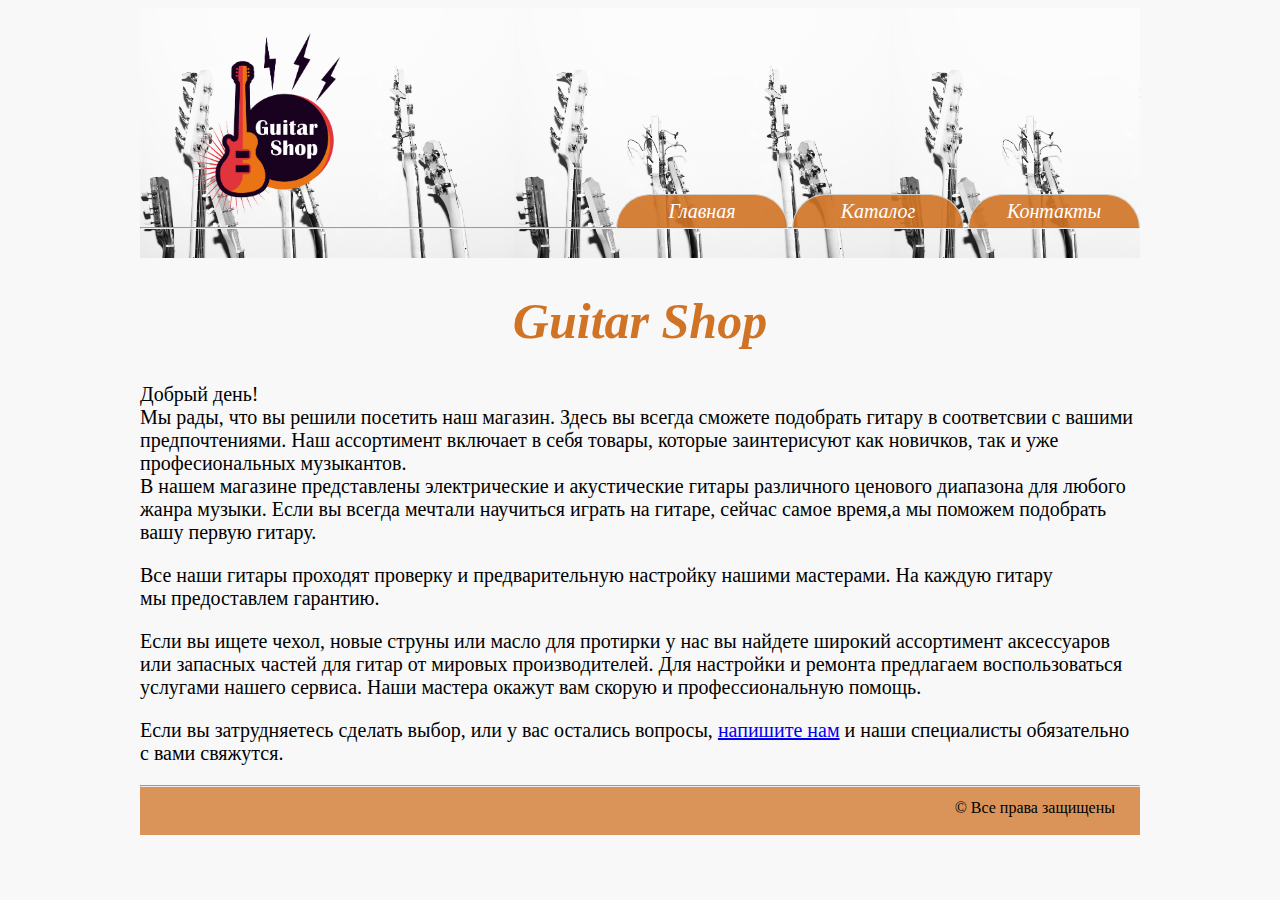
<file: index.html>
<!DOCTYPE html>
<html>
	<head>
		<meta charset="utf-8">
		<title>Главная</title>
		<link rel="stylesheet" type="text/css" href="style.css">
	</head>
	<body>
		<div class="container">
			<div class="header">
				<a href="index.html" class="logo"><img src="logo.png"></a>
				<ul class="menu">
					<li><a href="#">Главная</a></li>
					<li><a href="catalog.html">Каталог</a></li>
					<li><a href="contacts.html">Контакты</a></li>
				</ul>
				<hr>
			</div>
			<div class="content main">
				<h1 id="Naming">Guitar Shop</h1>
				<p>
					Добрый день!<br>
					Мы&nbsp;рады, что вы&nbsp;решили посетить наш магазин. Здесь вы&nbsp;всегда сможете подобрать гитару в&nbsp;соответсвии с&nbsp;вашими предпочтениями. Наш ассортимент включает в&nbsp;себя товары, которые заинтерисуют как новичков, так и&nbsp;уже професиональных музыкантов. <br>
					В&nbsp;нашем магазине представлены электрические и&nbsp;акустические гитары
					различного ценового диапазона для любого жанра музыки. Если вы всегда мечтали научиться играть на&nbsp;гитаре, сейчас самое время,а&nbsp;мы&nbsp;поможем подобрать вашу первую гитару.
				</p>
				<p>
					Все наши гитары проходят проверку и&nbsp;предварительную настройку
					нашими мастерами. На&nbsp;каждую гитару мы&nbsp;предоставлем гарантию.
				</p>
				<p>
					Если вы&nbsp;ищете чехол, новые струны или масло для протирки у&nbsp;нас вы найдете широкий ассортимент аксессуаров или запасных частей для гитар
					от&nbsp;мировых производителей. Для настройки и&nbsp;ремонта предлагаем
					воспользоваться услугами нашего сервиса. Наши мастера окажут
					вам скорую и&nbsp;профессиональную помощь.
				</p>
				<p>
					Если вы&nbsp;затрудняетесь сделать выбор, или у&nbsp;вас остались вопросы, <a href="contacts.html">напишите нам</a> и&nbsp;наши специалисты обязательно с&nbsp;вами свяжутся.
				</p>
			</div>
			<div class="footer">
				<hr>
				<p>&copy;&nbsp;Все права защищены</p>
			</div>
		</div>
	</body>
</html>
</file>
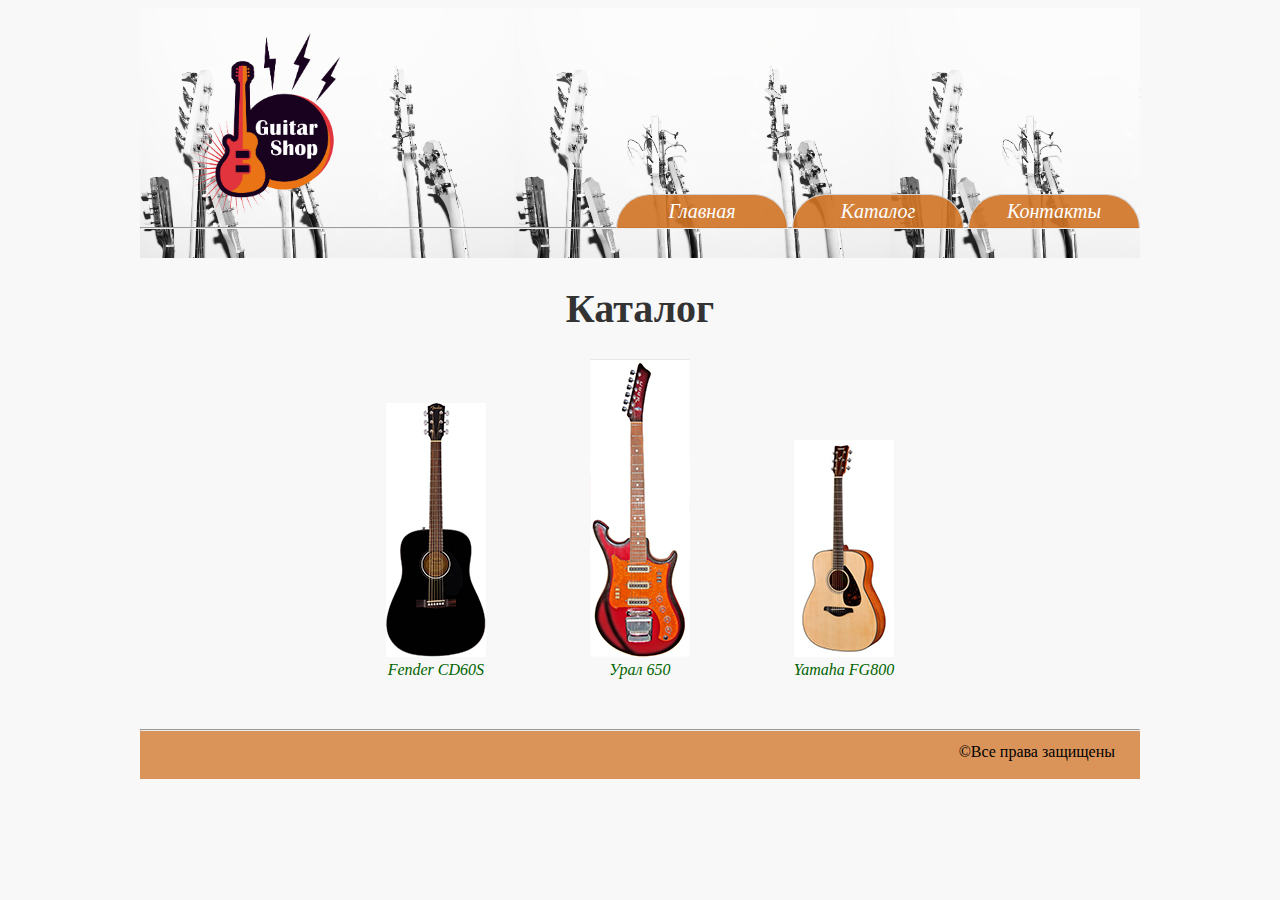
<file: catalog.html>
<!DOCTYPE html>
<html>
	<head>
		<meta charset="utf-8">
		<title>Каталог</title>
		<link rel="stylesheet" type="text/css" href="style.css">
	</head>
	<body>
		<div class="container">
			<div class="header">
				<a href="index.html" class="logo"><img src="logo.png"></a>
				<ul class="menu">
					<li><a href="index.html">Главная</a></li>
					<li><a href="#">Каталог</a></li>
					<li><a href="contacts.html">Контакты</a></li>
				</ul>
				<hr>
			</div>
			<div class="content catalog">
				<h1>Каталог</h1>
				<div class="calog_items">
					<div class="item">
						<a href="catalog/fender_cd60.html">
							<img src="image/fender_cd60s_prev.jpg" width="100"><br>
							Fender CD60S
						</a>
					</div>
					<div class="item">
						<a href="catalog/ural650.html">
							<img src="image/Ural650_prev.jpg"><br>
							Урал 650
						</a>
					</div>
					<div class="item">
						<a href="catalog/yamaha.html">
							<img src="image/yamaha_fg800_prev.jpg" width="100"><br>
							Yamaha FG800
						</a>
					</div>
				</div>
			</div>
			<div class="footer">
				<hr>
				<p>&copy;Все права защищены</p>
			</div>
		</div>
	</body>
</html>
</file>
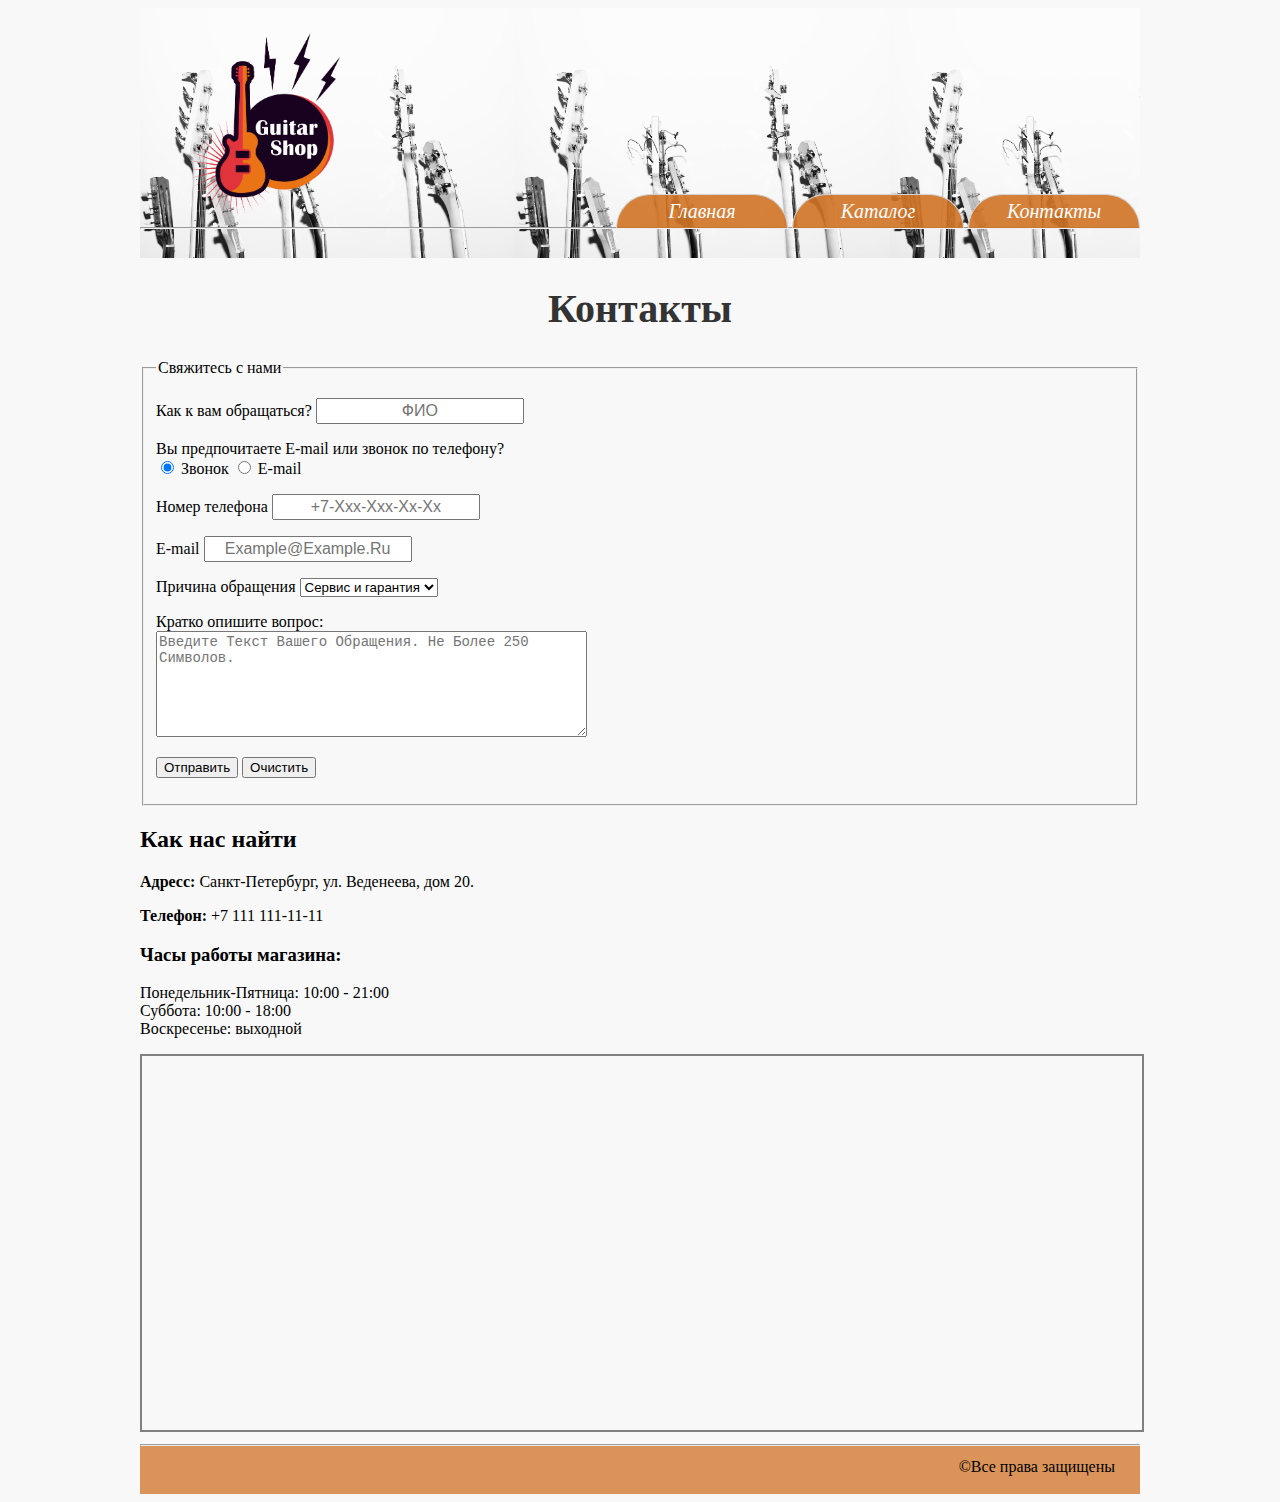
<file: contacts.html>
<!DOCTYPE html>
<html>
	<head>
		<meta charset="utf-8">
		<title>Контакты</title>
		<link rel="stylesheet" type="text/css" href="style.css">
	</head>
	<body>
		<div class="container">
			<div class="header">
				<a href="index.html" class="logo"><img src="logo.png"></a>
				<ul class="menu">
					<li><a href="index.html">Главная</a></li>
					<li><a href="catalog.html">Каталог</a></li>
					<li><a href="#">Контакты</a></li>
				</ul>
				<hr>
			</div>
			<div class="content contacts">
				<h1>Контакты</h1>
				<form action="" name="contact" class="feedback">
					<fieldset>
						<legend>Свяжитесь с нами</legend>
						<p>
							<label for="name">Как к вам обращаться?</label>
							<input type="text" name="name" placeholder="ФИО" id="name" required>
						</p>
						<p>
							Вы предпочитаете E-mail или звонок по телефону?<br>
							
							<input type="radio" name="contactMethod" value="phone" checked id="phone">
							<label for="phone">Звонок</label>
							
							<input type="radio" name="contactMethod" value="email" id="e-mail">
							<label for="e-mail">E-mail</label>
						</p>
						<p>
							<label for="phonenumber">Номер телефона</label>
							<input type="text" name="number" placeholder="+7-xxx-xxx-xx-xx" id="phonenumber">
						</p>
						<p>
							<label for="mail">E-mail</label>
							<input type="text" name="mail" placeholder="example@example.ru" id="mail" required>
						</p>
						<p>Причина обращения
							<select required name="reason">
								<option disabled>Выберете вариант</option>
								<option  value="service">Сервис и гарантия</option>
								<option value="order">Хочу заказать</option>
								<option value="help">Помощь в выборе</option>
								<option value="other">Другое</option>
							</select>
						</p>
						<p>
							<label for="text">Кратко опишите вопрос:</label><br>
							<textarea name="task" required placeholder="Введите текст вашего обращения. не более 250 символов." maxlength="250" cols="60" id="text"></textarea>
						</p>
						<p>
							<input type="submit" value="Отправить">
							<input type="reset" value="Очистить">
						</p>
					</fieldset>
				</form>
				<h2>Как нас найти</h2>
				<p>
					<b>Адресс:</b> Санкт-Петербург, ул. Веденеева, дом 20.
				</p>
				<p><b>Телефон:</b> +7 111 111-11-11</p>
				<h3>Часы работы магазина:</h3>
				<p>
					Понедельник-Пятница: 10:00 - 21:00<br>
					Суббота: 10:00 - 18:00<br>
					Воскресенье: выходной
				</p>
				<iframe src="https://yandex.ru/map-widget/v1/?um=constructor%3Ab3d997a210fdf1c8eb8b4f69b629eb6ff6fc53f8fff577e2580b3a6141c0e92f&amp;source=constructor" width="700" height="400" frameborder="0"></iframe>
			</div>
			<div class="footer">
				<hr>
				<p>&copy;Все права защищены</p>
			</div>
		</div>
	</body>
</html>
</file>
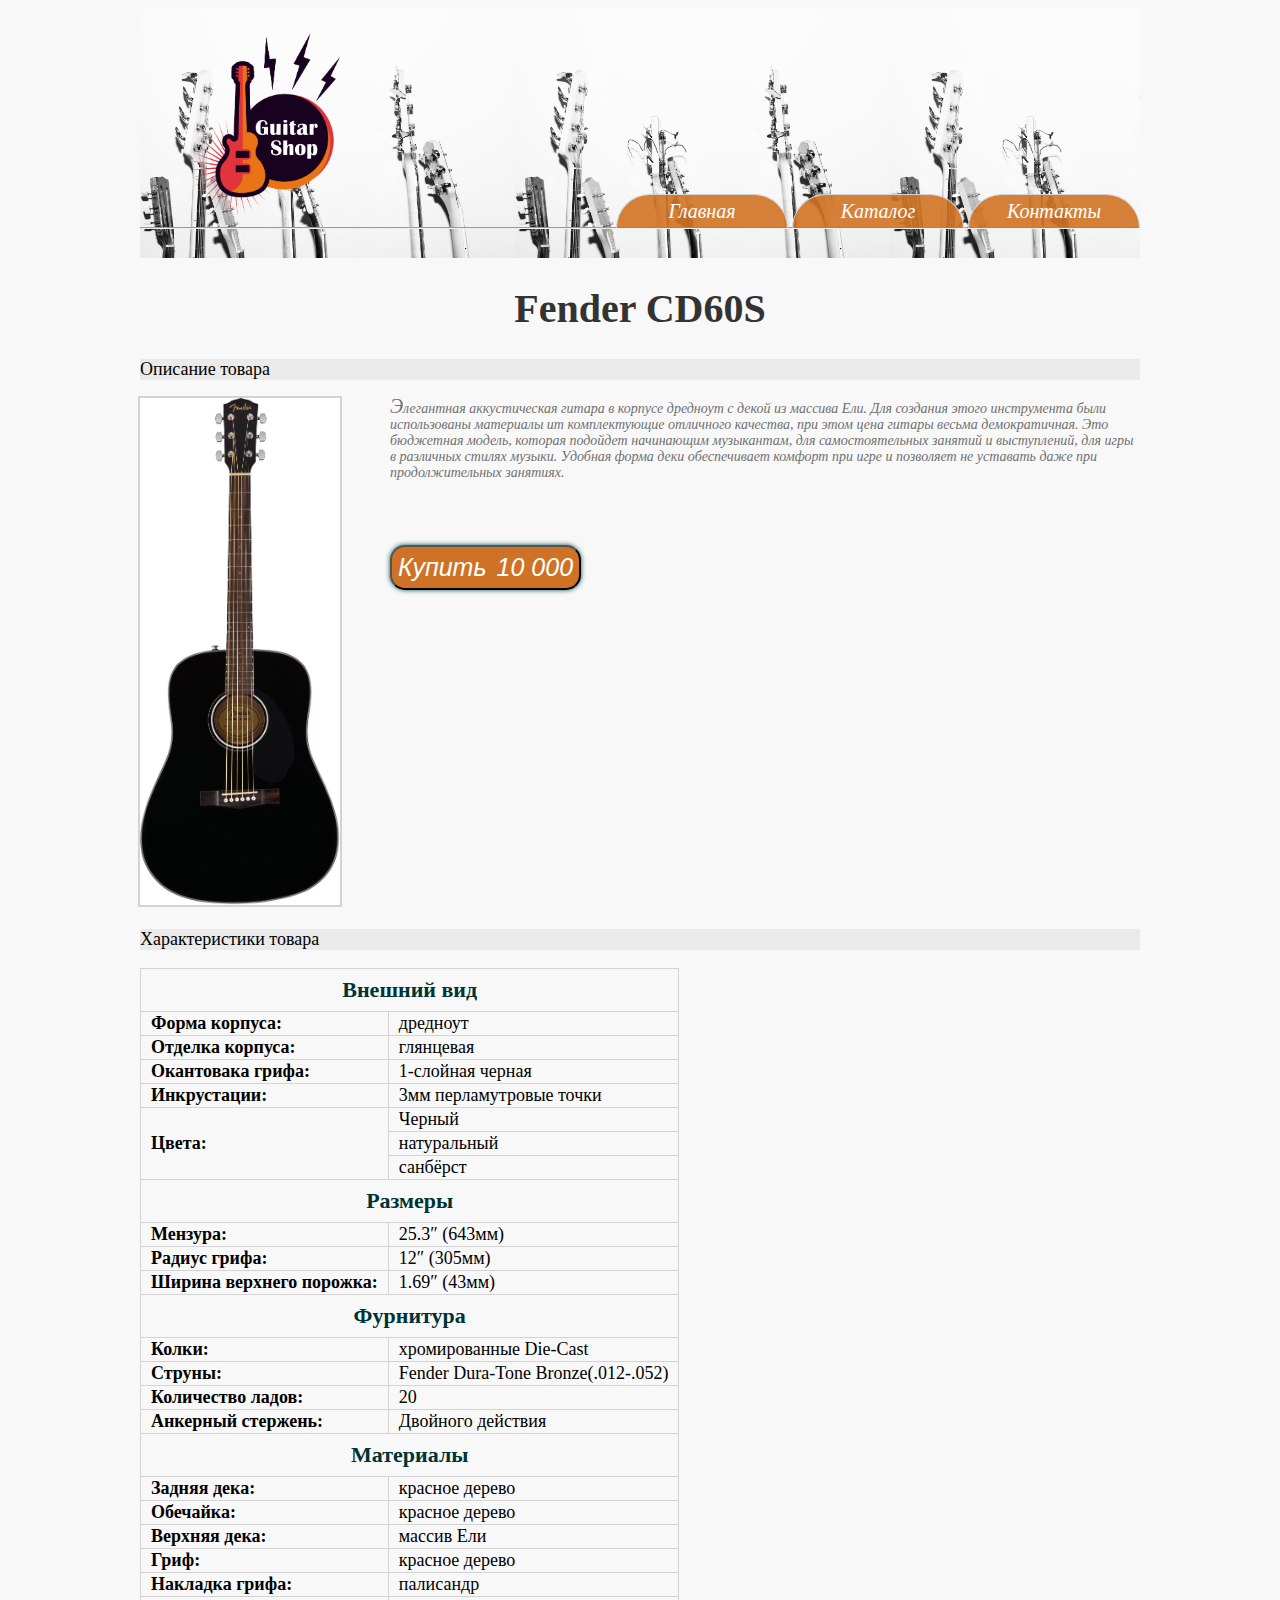
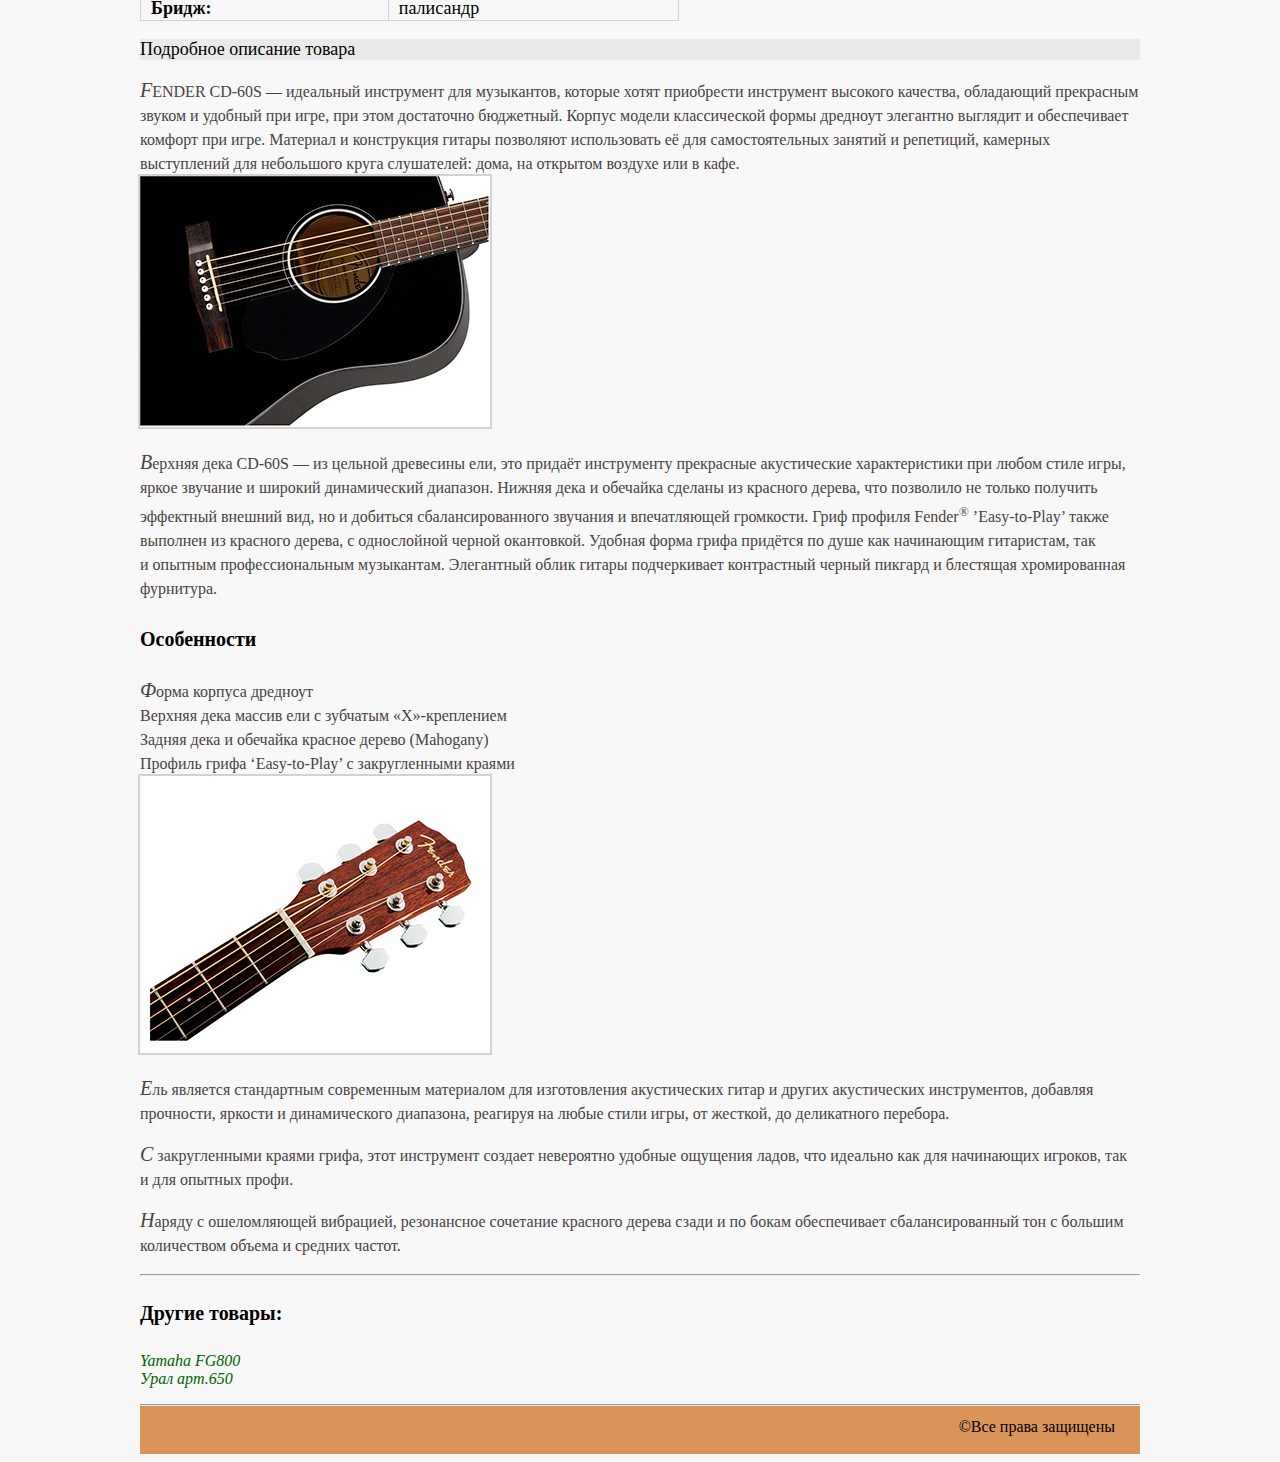
<file: catalog/fender_cd60.html>
<!DOCTYPE html>
<html>
	<head>
		<meta charset="utf-8">
		<title>Fender CD60S</title>
		<link rel="stylesheet" type="text/css" href="../style.css">
	</head>
	<body>
		<div class="container">
			<div class="header">
				<a href="../index.html" class="logo"><img src="../logo.png"></a>
				<ul class="menu">
					<li><a href="../index.html">Главная</a></li>
					<li><a href="../catalog.html">Каталог</a></li>
					<li><a href="../contacts.html">Контакты</a></li>
				</ul>
				<hr>
			</div>
			<div class="content items">
				<h1>Fender CD60S</h1>
				<h3>Описание товара</h3>
				<div class="main_part">
					<a href="../image/fender_cd60s.jpg" target="_blank" class="foto">
						<img src="../image/fender_cd60s.jpg" alt="giutar Fender CD60s" width="200">
					</a>
					
					<p class="shortDescription">
						Элегантная аккустическая гитара в&nbsp;корпусе дредноут с&nbsp;декой из&nbsp;массива
						Ели. Для создания этого инструмента были использованы материалы ит&nbsp;комплектующие отличного качества, при этом цена гитары весьма демократичная. Это бюджетная модель, которая подойдет начинающим музыкантам, для самостоятельных занятий и&nbsp;выступлений, для игры в&nbsp;различных стилях музыки. Удобная форма деки обеспечивает комфорт при игре и&nbsp;позволяет не&nbsp;уставать даже при продолжительных занятиях.
					</p>
					<form action="/">
						<button>10 000</button>
					</form>
				</div>
				<h3>Характеристики товара</h3>
				<table class="characteristic">
					<tr class="title_table">
						<td colspan="2">Внешний вид</td>
					</tr>
					<tr>
						<td>Форма корпуса:</td>
						<td>дредноут</td>
					</tr>
					<tr>
						<td>Отделка корпуса:</td>
						<td> глянцевая</td>
					</tr>
					<tr>
						<td>Окантовака грифа:</td>
						<td>1-слойная черная</td>
					</tr>
					<tr>
						<td>Инкрустации:</td>
						<td>3мм перламутровые точки</td>
					</tr>
					<tr >
						<td rowspan="3">Цвета:</td>
						<td class="no_bold">Черный</td>
					</tr>
					<tr >
						<td class="no_bold">натуральный</td>
					</tr>
					<tr >
						<td class="no_bold">санбёрст</td>
					</tr>
					<tr class="title_table">
						<td colspan="2">Размеры</td>
					</tr>
					<tr>
						<td>Мензура:</td>
						<td>25.3&Prime; (643мм)</td>
					</tr>
					<tr>
						<td>Радиус грифа:</td>
						<td>12&Prime; (305мм)</td>
					</tr>
					<tr>
						<td>Ширина верхнего порожка:</td>
						<td>1.69&Prime; (43мм)</td>
					</tr>
					<tr class="title_table">
						<td colspan="2">Фурнитура</td>
					</tr>
					<tr>
						<td>Колки:</td>
						<td>хромированные Die-Cast</td>
					</tr>
					<tr>
						<td>Струны:</td>
						<td>Fender Dura-Tone Bronze(.012-.052)</td>
					</tr>
					<tr>
						<td>Количество ладов:</td>
						<td>20</td>
					</tr>
					<tr>
						<td>Анкерный стержень:</td>
						<td>Двойного действия</td>
					</tr>
					<tr class="title_table">
						<td colspan="2">Материалы</td>
					</tr>
					<tr>
						<td>Задняя дека:</td>
						<td>красное дерево</td>
					</tr>
					<tr>
						<td>Обечайка:</td>
						<td>красное дерево</td>
					</tr>
					<tr>
						<td>Верхняя дека:</td>
						<td>массив Ели</td>
					</tr>
					<tr>
						<td>Гриф:</td>
						<td>красное дерево</td>
					</tr>
					<tr>
						<td>Накладка грифа:</td>
						<td>палисандр</td>
					</tr>
					<tr>
						<td>Бридж:</td>
						<td>палисандр</td>
					</tr>
				</table>
				
				<h3>Подробное описание товара</h3>
				<p class="longDescription">
					FENDER CD-60S&nbsp;&mdash; идеальный инструмент для музыкантов, которые хотят приобрести инструмент высокого качества, обладающий прекрасным звуком и&nbsp;удобный при игре, при этом достаточно бюджетный. Корпус модели классической формы дредноут элегантно выглядит и&nbsp;обеспечивает комфорт при игре. Материал и&nbsp;конструкция гитары позволяют использовать её&nbsp;для самостоятельных занятий и&nbsp;репетиций, камерных выступлений для небольшого круга слушателей: дома, на&nbsp;открытом воздухе или в&nbsp;кафе. <br>
					<img src="../image/fender_cd60_desc1.jpg" alt="Fender">
				</p>
				
				<p class="longDescription">
					Верхняя дека CD-60S&nbsp;&mdash; из&nbsp;цельной древесины ели, это придаёт инструменту прекрасные акустические характеристики при любом стиле игры, яркое звучание и&nbsp;широкий динамический диапазон. Нижняя дека и&nbsp;обечайка сделаны из&nbsp;красного дерева, что позволило не&nbsp;только получить эффектный внешний вид, но&nbsp;и&nbsp;добиться сбалансированного звучания и&nbsp;впечатляющей громкости. Гриф профиля Fender<sup class="reg">&reg;</sup> &rsquo;Easy-to-Play&rsquo; также выполнен из&nbsp;красного дерева, с&nbsp;однослойной черной окантовкой. Удобная форма грифа придётся по&nbsp;душе как начинающим гитаристам, так и&nbsp;опытным профессиональным музыкантам. Элегантный облик гитары подчеркивает контрастный черный пикгард и&nbsp;блестящая хромированная фурнитура.
				</p>
				<h4>Особенности</h4>
				<p class="longDescription">
					Форма корпуса дредноут<br>
					Верхняя дека массив ели с&nbsp;зубчатым &laquo;X&raquo;-креплением<br>
					Задняя дека и&nbsp;обечайка красное дерево (Mahogany)<br>
					Профиль грифа &lsquo;Easy-to-Play&rsquo; с&nbsp;закругленными краями<br>
					<img src="../image/fender_cd60_desc2.jpg" alt="Fender2">
				</p>
				
				<p class="longDescription">
					Ель является стандартным современным материалом для изготовления акустических гитар и&nbsp;других акустических инструментов, добавляя прочности, яркости и&nbsp;динамического диапазона, реагируя на&nbsp;любые стили игры, от&nbsp;жесткой, до&nbsp;деликатного перебора.
				</p>
				<p class="longDescription">
					С&nbsp;закругленными краями грифа, этот инструмент создает невероятно удобные ощущения ладов, что идеально как для начинающих игроков, так и&nbsp;для опытных профи.
				</p>
				<p class="longDescription">
					Наряду с&nbsp;ошеломляющей вибрацией, резонансное сочетание красного дерева сзади и&nbsp;по&nbsp;бокам обеспечивает сбалансированный тон с&nbsp;большим количеством объема и&nbsp;средних частот.
				</p>
				<hr>
				<h4>Другие товары:</h4>
				<p class="otherItems">
					<a href="yamaha.html">Yamaha FG800</a><br>
					<a href="ural650.html">Урал арт.650</a><br>
				</p>
			</div>
			<div class="footer">
				<hr>
				<p>&copy;Все права защищены</p>
			</div>
		</div>
	</body>
</html>
</file>
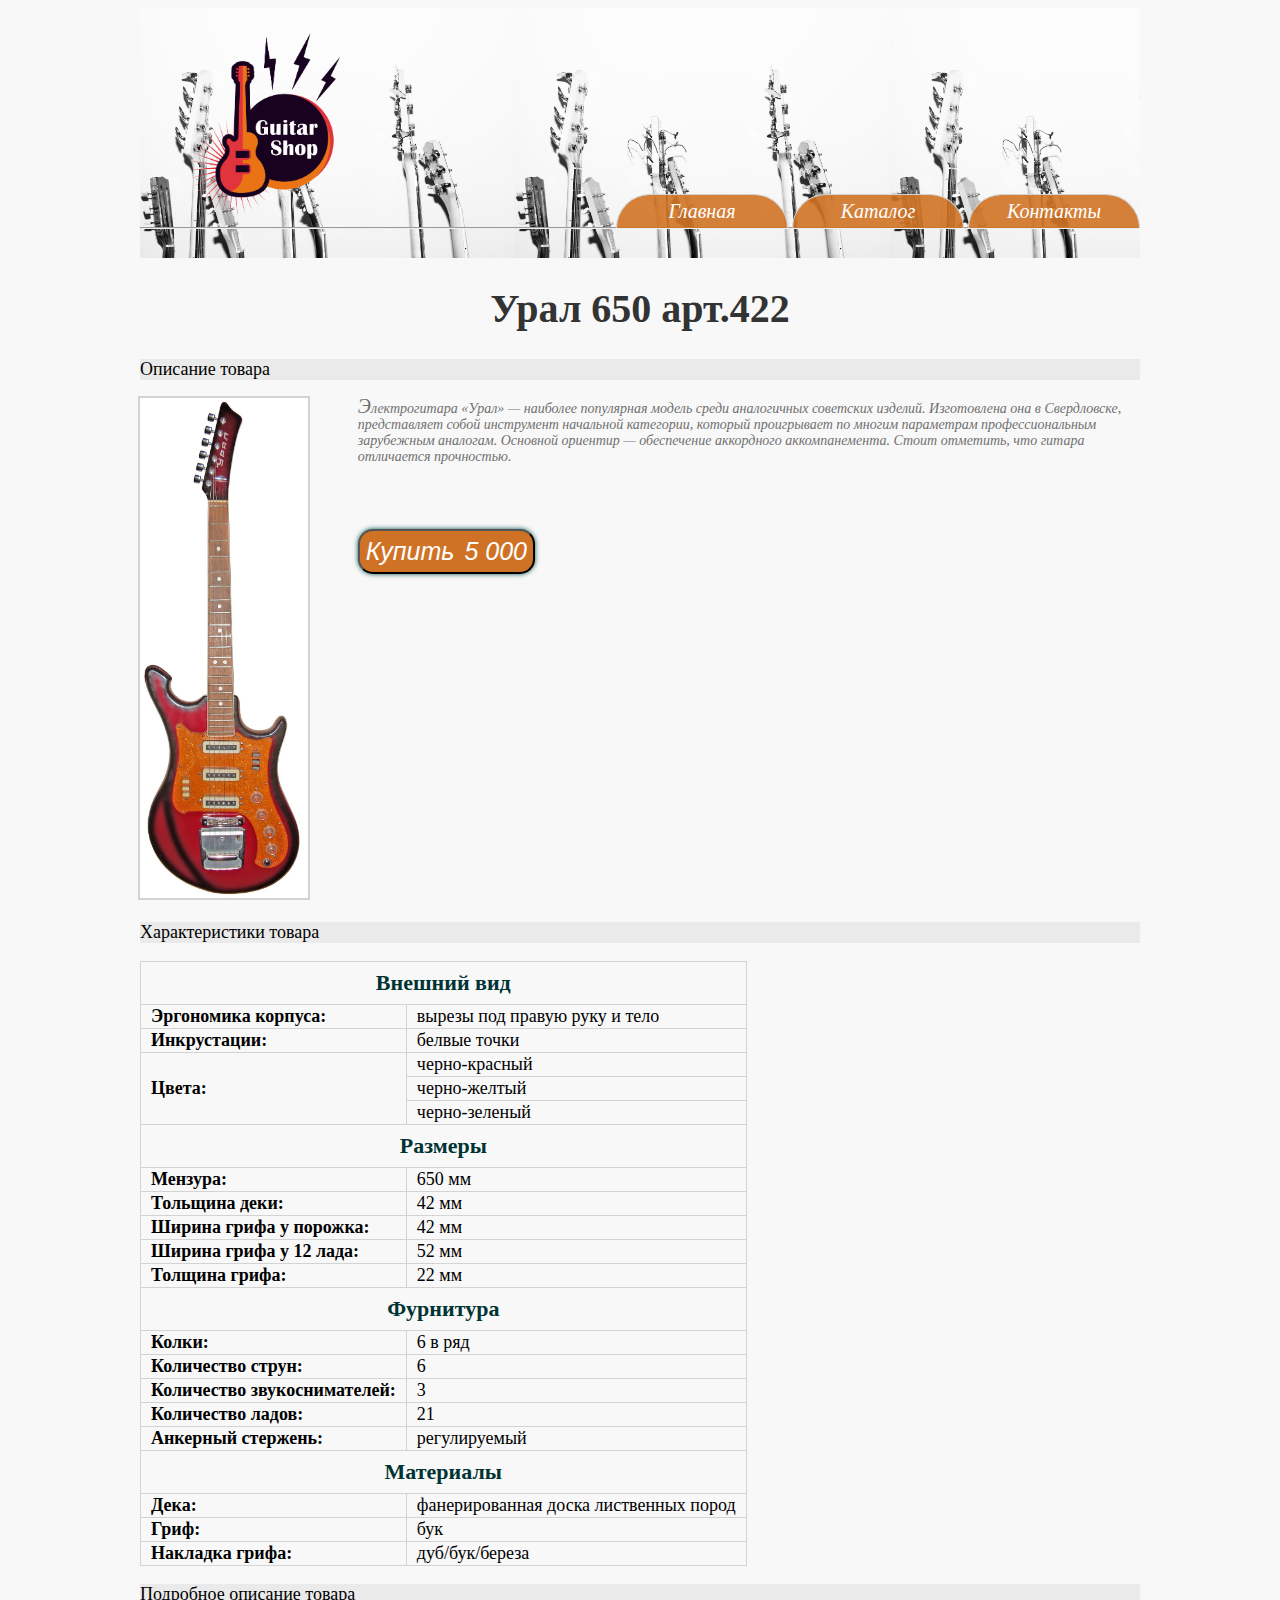
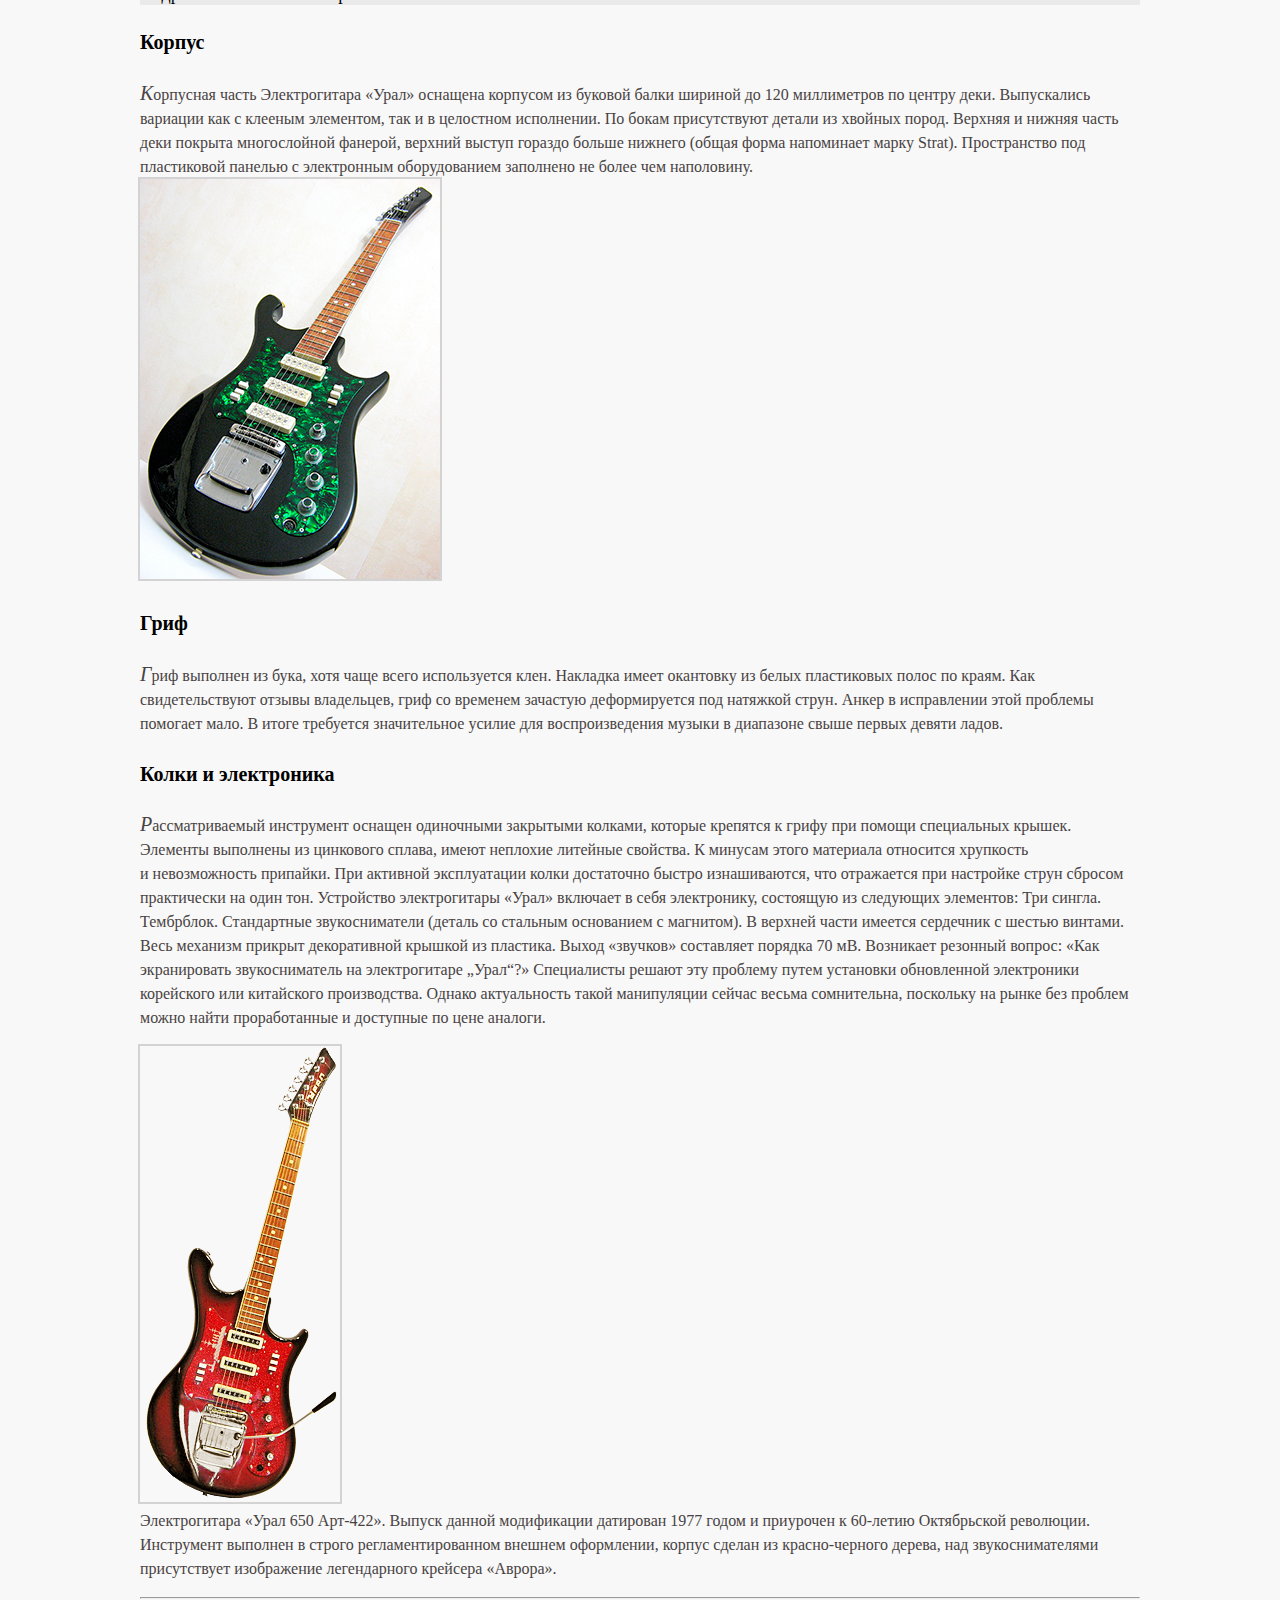
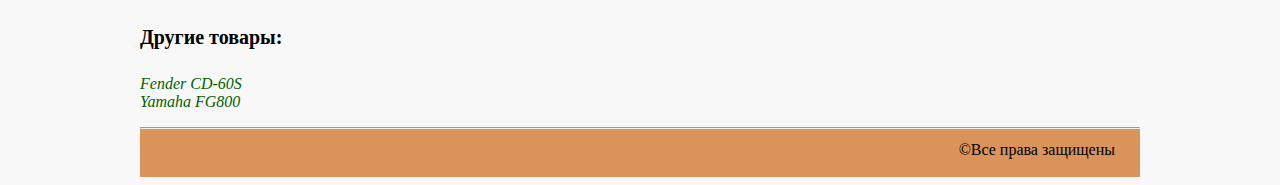
<file: catalog/ural650.html>
<!DOCTYPE html>
<html>
	<head>
		<meta charset="utf-8">
		<title>Урал 650</title>
		<link rel="stylesheet" type="text/css" href="../style.css">
	</head>
	<body>
		<div class="container">
			<div class="header">
				<a href="../index.html" class="logo"><img src="../logo.png"></a>
				<ul class="menu">
					<li><a href="../index.html">Главная</a></li>
					<li><a href="../catalog.html">Каталог</a></li>
					<li><a href="../contacts.html">Контакты</a></li>
				</ul>
				<hr>
			</div>
			<div class="content items">
				<h1>Урал 650 арт.422</h1>
				<h3>Описание товара</h3>
				<div class="main_part">
					<p>
						<a href="../image/Ural650.jpg" target="_blank" class="foto">
							<img src="../image/Ural650.jpg" alt="giutar Ural 650" height="500">
						</a>
					</p>
					
					<p class="shortDescription">
						Электрогитара &laquo;Урал&raquo;&nbsp;&mdash; наиболее популярная модель среди аналогичных советских изделий. Изготовлена она в&nbsp;Свердловске, представляет собой инструмент начальной категории, который проигрывает по&nbsp;многим параметрам профессиональным зарубежным аналогам. Основной ориентир&nbsp;&mdash; обеспечение аккордного аккомпанемента. Стоит отметить, что гитара отличается прочностью.
					</p>
					<form action="/" >
						<button>5 000</button>
					</form>
				</div>
				<h3>Характеристики товара</h3>
				<table class="characteristic">
					<tr class="title_table">
						<td colspan="2">Внешний вид</td>
					</tr>
					<tr>
						<td>Эргономика корпуса:</td>
						<td>вырезы под правую руку и&nbsp;тело</td>
					</tr>
					<tr>
						<td>Инкрустации:</td>
						<td>белвые точки</td>
					</tr>
					<tr >
						<td rowspan="3">Цвета:</td>
						<td class="no_bold">черно-красный</td>
					</tr>
					<tr >
						<td class="no_bold">черно-желтый</td>
					</tr>
					<tr >
						<td class="no_bold">черно-зеленый</td>
					</tr>
					<tr class="title_table">
						<td colspan="2">Размеры</td>
					</tr>
					<tr>
						<td>Мензура:</td>
						<td>650&nbsp;мм</td>
					</tr>
					<tr>
						<td>Тольщина деки:</td>
						<td>42&nbsp;мм</td>
					</tr>
					<tr>
						<td>Ширина грифа у&nbsp;порожка:</td>
						<td>42&nbsp;мм</td>
					</tr>
					<tr>
						<td>Ширина грифа у&nbsp;12&nbsp;лада:</td>
						<td>52&nbsp;мм</td>
					</tr>
					<tr>
						<td>Толщина грифа:</td>
						<td>22&nbsp;мм</td>
					</tr>
					<tr class="title_table">
						<td colspan="2">Фурнитура</td>
					</tr>
					<tr>
						<td>Колки:</td>
						<td>6&nbsp;в ряд</td>
					</tr>
					<tr>
						<td>Количество струн:</td>
						<td>6</td>
					</tr>
					<tr>
						<td>Количество звукоснимателей:</td>
						<td>3</td>
					</tr>
					<tr>
						<td>Количество ладов:</td>
						<td>21</td>
					</tr>
					<tr>
						<td>Анкерный стержень:</td>
						<td>регулируемый</td>
					</tr>
					<tr class="title_table">
						<td colspan="2">Материалы</td>
					</tr>
					<tr>
						<td>Дека:</td>
						<td>фанерированная доска лиственных пород</td>
					</tr>
					<tr>
						<td>Гриф:</td>
						<td>бук</td>
					</tr>
					<tr>
						<td>Накладка грифа:</td>
						<td>дуб/бук/береза</td>
					</tr>
					
				</table>
				
				
				<h3>Подробное описание товара</h3>
				<h4>Корпус</h4>
				<p class="longDescription">
					Корпусная часть Электрогитара &laquo;Урал&raquo; оснащена корпусом из&nbsp;буковой балки шириной до&nbsp;120 миллиметров по&nbsp;центру деки. Выпускались вариации как с&nbsp;клееным элементом, так и&nbsp;в&nbsp;целостном исполнении. По&nbsp;бокам присутствуют детали из&nbsp;хвойных пород. Верхняя и&nbsp;нижняя часть деки покрыта многослойной фанерой, верхний выступ гораздо больше нижнего (общая форма напоминает марку Strat). Пространство под пластиковой панелью с&nbsp;электронным оборудованием заполнено не&nbsp;более чем наполовину. <br>
					<img src="../image/Ural650_desc1.jpg" alt="Ural 650">
				</p>
				
				<h4>Гриф</h4>
				<p class="longDescription">
					Гриф выполнен из&nbsp;бука, хотя чаще всего используется клен. Накладка имеет окантовку из&nbsp;белых пластиковых полос по&nbsp;краям. Как свидетельствуют отзывы владельцев, гриф со&nbsp;временем зачастую деформируется под натяжкой струн. Анкер в&nbsp;исправлении этой проблемы помогает мало. В&nbsp;итоге требуется значительное усилие для воспроизведения музыки в&nbsp;диапазоне свыше первых девяти ладов.
				</p>
				<h4>Колки и&nbsp;электроника</h4>
				<p class="longDescription">
					Рассматриваемый инструмент оснащен одиночными закрытыми колками, которые крепятся к&nbsp;грифу при помощи специальных крышек. Элементы выполнены из&nbsp;цинкового сплава, имеют неплохие литейные свойства. К&nbsp;минусам этого материала относится хрупкость и&nbsp;невозможность припайки. При активной эксплуатации колки достаточно быстро изнашиваются, что отражается при настройке струн сбросом практически на&nbsp;один тон. Устройство электрогитары &laquo;Урал&raquo; включает в&nbsp;себя электронику, состоящую из&nbsp;следующих элементов: Три сингла. Тембрблок. Стандартные звукосниматели (деталь со&nbsp;стальным основанием с&nbsp;магнитом). В&nbsp;верхней части имеется сердечник с&nbsp;шестью винтами. Весь механизм прикрыт декоративной крышкой из&nbsp;пластика. Выход &laquo;звучков&raquo; составляет порядка 70&nbsp;мВ. Возникает резонный вопрос: &laquo;Как экранировать звукосниматель на&nbsp;электрогитаре &bdquo;Урал&ldquo;?&raquo; Специалисты решают эту проблему путем установки обновленной электроники корейского или китайского производства. Однако актуальность такой манипуляции сейчас весьма сомнительна, поскольку на&nbsp;рынке без проблем можно найти проработанные и&nbsp;доступные по&nbsp;цене аналоги.
				</p>
				
				<p class="longDescription">
					<img src="../image/Ural650_desc2.png" alt="Ural Pobeda"><br>
					Электрогитара &laquo;Урал 650 Арт-422&raquo;. Выпуск данной модификации датирован 1977 годом и&nbsp;приурочен к&nbsp;60-летию Октябрьской революции. Инструмент выполнен в&nbsp;строго регламентированном внешнем оформлении, корпус сделан из&nbsp;красно-черного дерева, над звукоснимателями присутствует изображение легендарного крейсера &laquo;Аврора&raquo;.
				</p>
				
				<hr>
				<h4>Другие товары:</h4>
				<p class="otherItems">
					<a href="fender_cd60.html">Fender CD-60S</a><br>
					<a href="yamaha.html">Yamaha FG800</a><br>
				</p>
			</div>
			<div class="footer">
				<hr>
				<p>&copy;Все права защищены</p>
			</div>
		</div>
	</body>
</html>
</file>
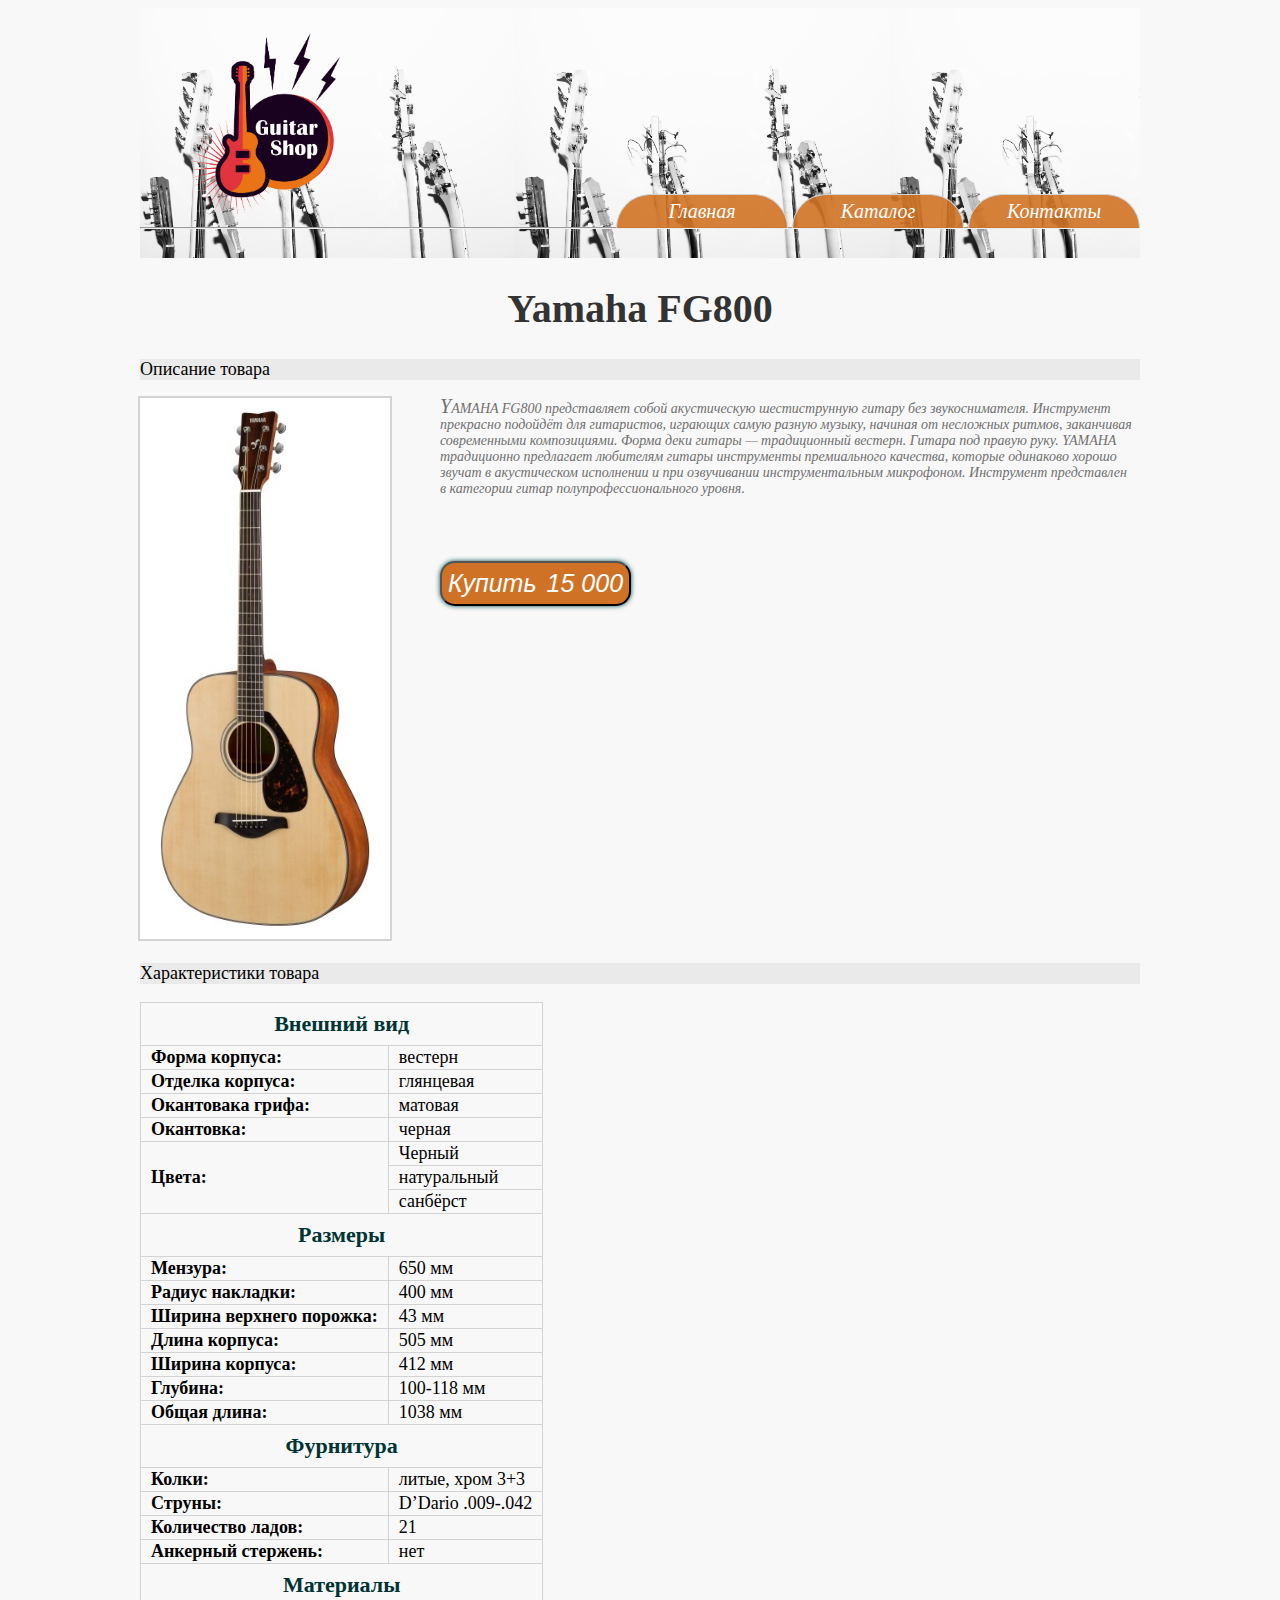
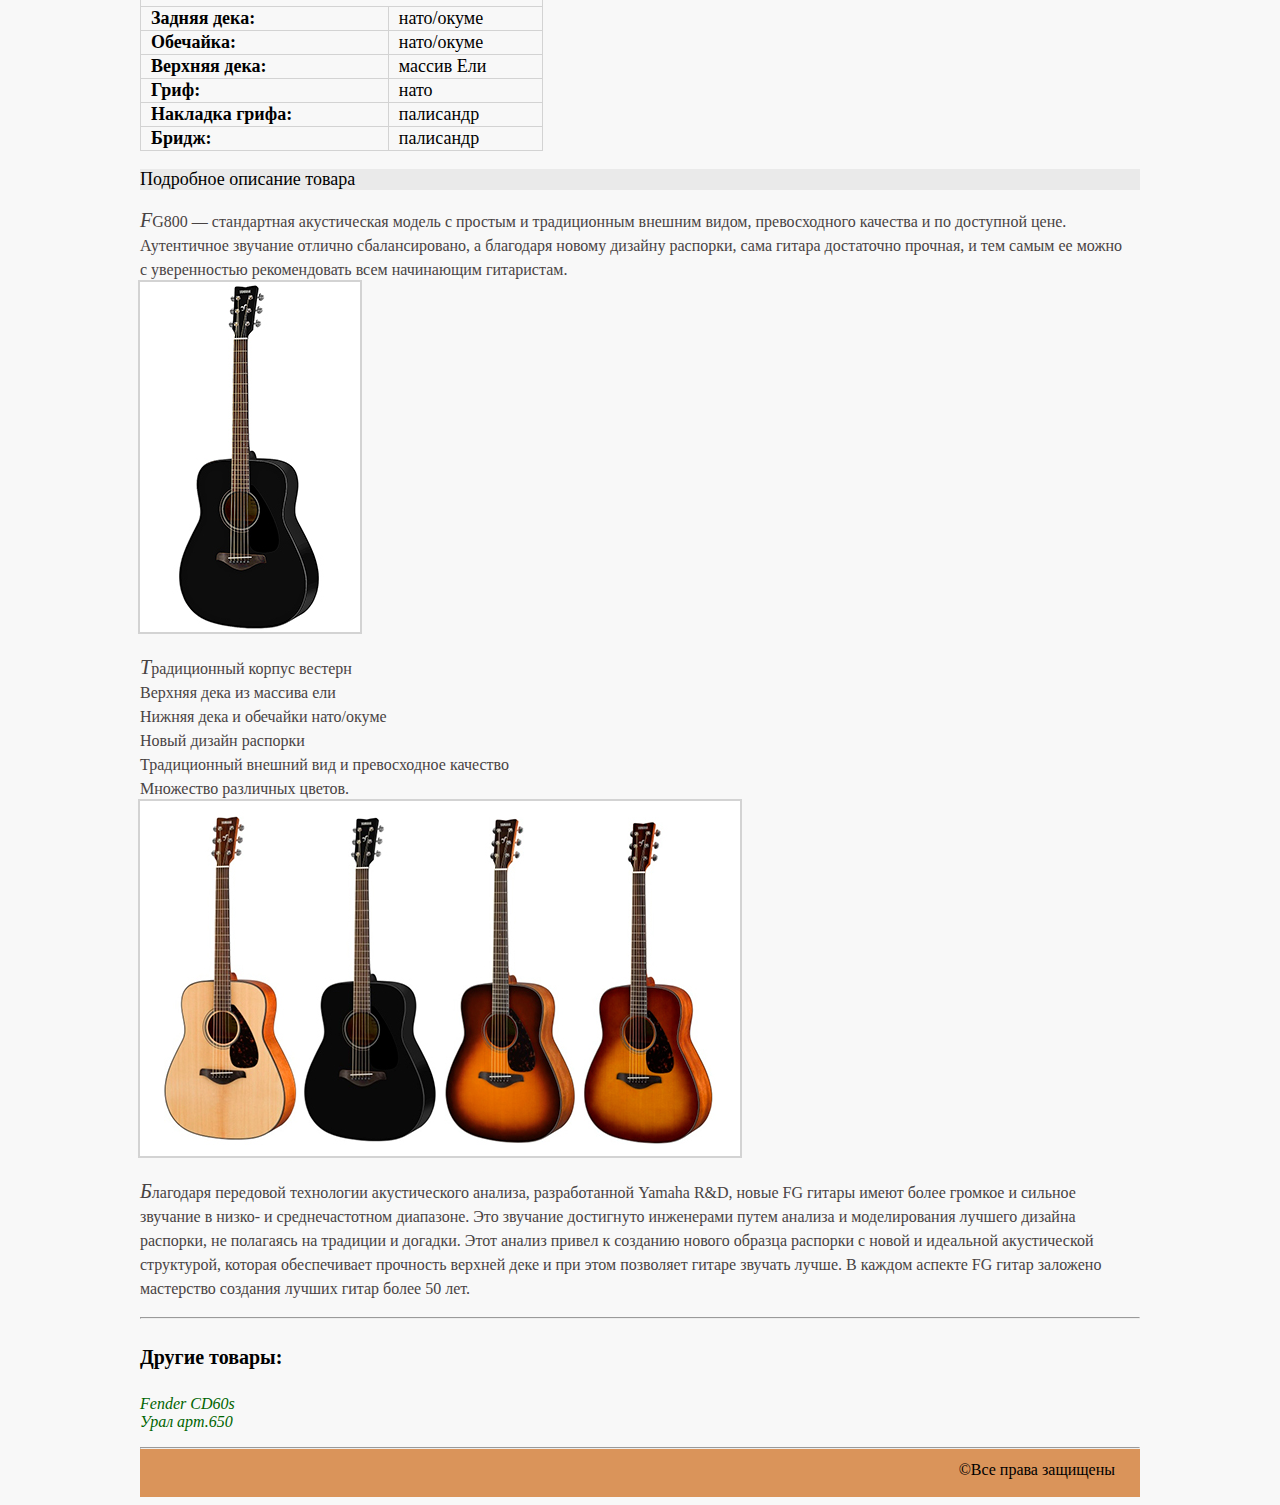
<file: catalog/yamaha.html>
<!DOCTYPE html>
<html>
	<head>
		<meta charset="utf-8">
		<title>Yamaha FG800</title>
		<link rel="stylesheet" type="text/css" href="../style.css">
	</head>
	<body>
		<div class="container">
			<div class="header">
				<a href="../index.html" class="logo"><img src="../logo.png"></a>
				<ul class="menu">
					<li><a href="../index.html">Главная</a></li>
					<li><a href="../catalog.html">Каталог</a></li>
					<li><a href="../contacts.html">Контакты</a></li>
				</ul>
				<hr>
			</div>
			<div class="items content">
				<h1>Yamaha FG800</h1>
				<h3>Описание товара</h3>
				<div class="main_part">
					<p>
						<a href="../image/yamaha_fg800.jpg" target="_blank" class="foto">
							<img src="../image/yamaha_fg800.jpg" alt="giutar Yamaha FG800" width="250">
						</a>
					</p>
					
					<p class="shortDescription">
						YAMAHA FG800 представляет собой акустическую шестиструнную гитару без
						звукоснимателя. Инструмент прекрасно подойдёт для гитаристов, играющих
						самую разную музыку, начиная от&nbsp;несложных ритмов, заканчивая современными
						композициями. Форма деки гитары&nbsp;&mdash; традиционный вестерн. Гитара под правую
						руку. YAMAHA традиционно предлагает любителям гитары инструменты
						премиального качества, которые одинаково хорошо звучат в&nbsp;акустическом
						исполнении и&nbsp;при озвучивании инструментальным микрофоном. Инструмент
						представлен в&nbsp;категории гитар полупрофессионального уровня.
					</p>
					<form action="/" >
						<button>15 000</button>
					</form>
				</div>
				<h3>Характеристики товара</h3>
				<table class="characteristic">
					<tr class="title_table">
						<td colspan="2">Внешний вид</td>
					</tr>
					<tr>
						<td>Форма корпуса:</td>
						<td>вестерн</td>
					</tr>
					<tr>
						<td>Отделка корпуса:</td>
						<td> глянцевая</td>
					</tr>
					<tr>
						<td>Окантовака грифа:</td>
						<td>матовая</td>
					</tr>
					<tr>
						<td>Окантовка:</td>
						<td>черная</td>
					</tr>
					<tr >
						<td rowspan="3">Цвета:</td>
						<td class="no_bold">Черный</td>
					</tr>
					<tr >
						<td class="no_bold">натуральный</td>
					</tr>
					<tr >
						<td class="no_bold">санбёрст</td>
					</tr>
					<tr class="title_table">
						<td colspan="2">Размеры</td>
					</tr>
					<tr>
						<td>Мензура:</td>
						<td>650&nbsp;мм</td>
					</tr>
					<tr>
						<td>Радиус накладки:</td>
						<td>400&nbsp;мм</td>
					</tr>
					<tr>
						<td>Ширина верхнего порожка:</td>
						<td>43&nbsp;мм</td>
					</tr>
					<tr>
						<td>Длина корпуса:</td>
						<td>505&nbsp;мм</td>
					</tr>
					<tr>
						<td>Ширина корпуса:</td>
						<td>412&nbsp;мм</td>
					</tr>
					<tr>
						<td>Глубина:</td>
						<td>100-118&nbsp;мм</td>
					</tr>
					<tr>
						<td>Общая длина:</td>
						<td>1038&nbsp;мм</td>
					</tr>
					
					<tr class="title_table">
						<td colspan="2">Фурнитура</td>
					</tr>
					<tr>
						<td>Колки:</td>
						<td>литые, хром 3+3</td>
					</tr>
					<tr>
						<td>Струны:</td>
						<td>D&rsquo;Dario .009-.042</td>
					</tr>
					<tr>
						<td>Количество ладов:</td>
						<td>21</td>
					</tr>
					<tr>
						<td>Анкерный стержень:</td>
						<td>нет</td>
					</tr>
					<tr class="title_table">
						<td colspan="2">Материалы</td>
					</tr>
					<tr>
						<td>Задняя дека:</td>
						<td>нато/окуме</td>
					</tr>
					<tr>
						<td>Обечайка:</td>
						<td>нато/окуме</td>
					</tr>
					<tr>
						<td>Верхняя дека:</td>
						<td>массив Ели</td>
					</tr>
					<tr>
						<td>Гриф:</td>
						<td>нато</td>
					</tr>
					<tr>
						<td>Накладка грифа:</td>
						<td>палисандр</td>
					</tr>
					<tr>
						<td>Бридж:</td>
						<td>палисандр</td>
					</tr>
				</table>
				
				<h3>Подробное описание товара</h3>
				<p class="longDescription">
					FG800&nbsp;&mdash; стандартная акустическая модель с&nbsp;простым и&nbsp;традиционным
					внешним видом, превосходного качества и&nbsp;по&nbsp;доступной цене. Аутентичное
					звучание отлично сбалансировано, а&nbsp;благодаря новому дизайну распорки, сама
					гитара достаточно прочная, и&nbsp;тем самым ее&nbsp;можно с&nbsp;уверенностью
					рекомендовать всем начинающим гитаристам. <br>
					<img src="../image/yamaha_fg800_desc1.jpg" alt="yamaha_desc1">
				</p>
				
				<p class="longDescription">
					Традиционный корпус вестерн<br>
					Верхняя дека из&nbsp;массива ели<br>
					Нижняя дека и&nbsp;обечайки нато/окуме<br>
					Новый дизайн распорки<br>
					Традиционный внешний вид и&nbsp;превосходное качество<br>
					Множество различных цветов.<br>
					<img src="../image/yamaha_fg800_desc2.jpg" alt="yamaha_desc2">
				</p>
				
				<p class="longDescription">
					Благодаря передовой технологии акустического анализа, разработанной
					Yamaha R&amp;D, новые&nbsp;FG гитары имеют более громкое и&nbsp;сильное звучание в
					низко- и&nbsp;среднечастотном диапазоне. Это звучание достигнуто инженерами
					путем анализа и&nbsp;моделирования лучшего дизайна распорки, не&nbsp;полагаясь на
					традиции и&nbsp;догадки. Этот анализ привел к&nbsp;созданию нового образца распорки
					с&nbsp;новой и&nbsp;идеальной акустической структурой, которая обеспечивает
					прочность верхней деке и&nbsp;при этом позволяет гитаре звучать лучше. В&nbsp;каждом
					аспекте&nbsp;FG гитар заложено мастерство создания лучших гитар более 50&nbsp;лет.
				</p>
				
				<hr>
				<h4>Другие товары:</h4>
				<p class="otherItems">
					<a href="fender_cd60.html">Fender CD60s</a> <br>
					<a href="ural650.html">Урал арт.650</a>
				</p>
			</div>
			<div class="footer">
				<hr>
				<p>&copy;Все права защищены</p>
			</div>
		</div>
	</body>
</html>
</file>
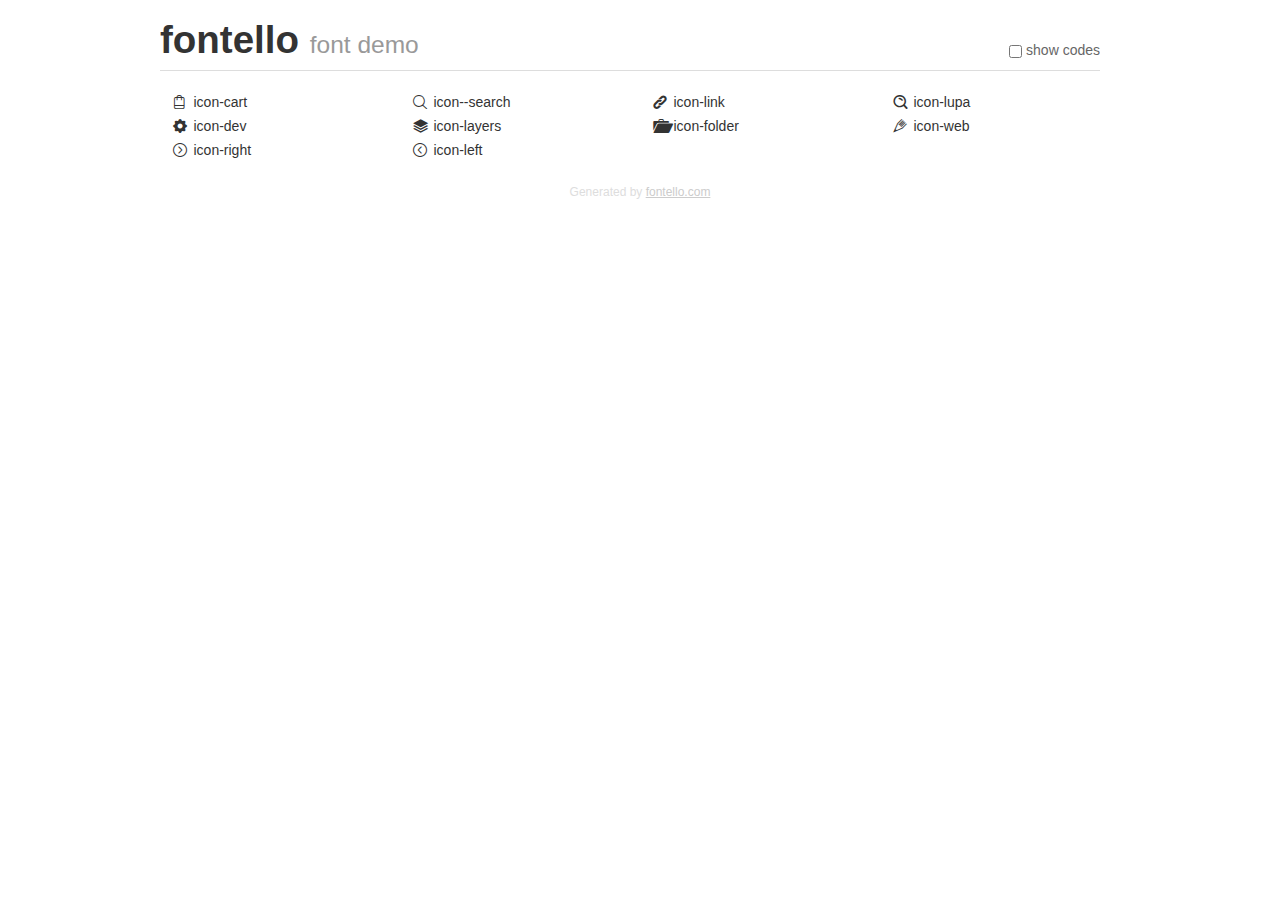
<file: Maket2/fonts/icons/fontello-2194f812/fontello-2194f812/demo.html>
<!DOCTYPE html>
<html>
  <head><!--[if lt IE 9]><script language="javascript" type="text/javascript" src="//html5shim.googlecode.com/svn/trunk/html5.js"></script><![endif]-->
    <meta charset="UTF-8"><style>/*
 * Bootstrap v2.2.1
 *
 * Copyright 2012 Twitter, Inc
 * Licensed under the Apache License v2.0
 * http://www.apache.org/licenses/LICENSE-2.0
 *
 * Designed and built with all the love in the world @twitter by @mdo and @fat.
 */
.clearfix {
  *zoom: 1;
}
.clearfix:before,
.clearfix:after {
  display: table;
  content: "";
  line-height: 0;
}
.clearfix:after {
  clear: both;
}
html {
  font-size: 100%;
  -webkit-text-size-adjust: 100%;
  -ms-text-size-adjust: 100%;
}
a:focus {
  outline: thin dotted #333;
  outline: 5px auto -webkit-focus-ring-color;
  outline-offset: -2px;
}
a:hover,
a:active {
  outline: 0;
}
button,
input,
select,
textarea {
  margin: 0;
  font-size: 100%;
  vertical-align: middle;
}
button,
input {
  *overflow: visible;
  line-height: normal;
}
button::-moz-focus-inner,
input::-moz-focus-inner {
  padding: 0;
  border: 0;
}
body {
  margin: 0;
  font-family: "Helvetica Neue", Helvetica, Arial, sans-serif;
  font-size: 14px;
  line-height: 20px;
  color: #333;
  background-color: #fff;
}
a {
  color: #08c;
  text-decoration: none;
}
a:hover {
  color: #005580;
  text-decoration: underline;
}
.row {
  margin-left: -20px;
  *zoom: 1;
}
.row:before,
.row:after {
  display: table;
  content: "";
  line-height: 0;
}
.row:after {
  clear: both;
}
[class*="span"] {
  float: left;
  min-height: 1px;
  margin-left: 20px;
}
.container,
.navbar-static-top .container,
.navbar-fixed-top .container,
.navbar-fixed-bottom .container {
  width: 940px;
}
.span12 {
  width: 940px;
}
.span11 {
  width: 860px;
}
.span10 {
  width: 780px;
}
.span9 {
  width: 700px;
}
.span8 {
  width: 620px;
}
.span7 {
  width: 540px;
}
.span6 {
  width: 460px;
}
.span5 {
  width: 380px;
}
.span4 {
  width: 300px;
}
.span3 {
  width: 220px;
}
.span2 {
  width: 140px;
}
.span1 {
  width: 60px;
}
[class*="span"].pull-right,
.row-fluid [class*="span"].pull-right {
  float: right;
}
.container {
  margin-right: auto;
  margin-left: auto;
  *zoom: 1;
}
.container:before,
.container:after {
  display: table;
  content: "";
  line-height: 0;
}
.container:after {
  clear: both;
}
p {
  margin: 0 0 10px;
}
.lead {
  margin-bottom: 20px;
  font-size: 21px;
  font-weight: 200;
  line-height: 30px;
}
small {
  font-size: 85%;
}
h1 {
  margin: 10px 0;
  font-family: inherit;
  font-weight: bold;
  line-height: 20px;
  color: inherit;
  text-rendering: optimizelegibility;
}
h1 small {
  font-weight: normal;
  line-height: 1;
  color: #999;
}
h1 {
  line-height: 40px;
}
h1 {
  font-size: 38.5px;
}
h1 small {
  font-size: 24.5px;
}
body {
  margin-top: 90px;
}
.header {
  position: fixed;
  top: 0;
  left: 50%;
  margin-left: -480px;
  background-color: #fff;
  border-bottom: 1px solid #ddd;
  padding-top: 10px;
  z-index: 10;
}
.footer {
  color: #ddd;
  font-size: 12px;
  text-align: center;
  margin-top: 20px;
}
.footer a {
  color: #ccc;
  text-decoration: underline;
}
.the-icons {
  font-size: 14px;
  line-height: 24px;
}
.switch {
  position: absolute;
  right: 0;
  bottom: 10px;
  color: #666;
}
.switch input {
  margin-right: 0.3em;
}
.codesOn .i-name {
  display: none;
}
.codesOn .i-code {
  display: inline;
}
.i-code {
  display: none;
}
@font-face {
      font-family: 'fontello';
      src: url('./font/fontello.eot?91574589');
      src: url('./font/fontello.eot?91574589#iefix') format('embedded-opentype'),
           url('./font/fontello.woff?91574589') format('woff'),
           url('./font/fontello.ttf?91574589') format('truetype'),
           url('./font/fontello.svg?91574589#fontello') format('svg');
      font-weight: normal;
      font-style: normal;
    }
     
     
    .demo-icon
    {
      font-family: "fontello";
      font-style: normal;
      font-weight: normal;
      speak: none;
     
      display: inline-block;
      text-decoration: inherit;
      width: 1em;
      margin-right: .2em;
      text-align: center;
      /* opacity: .8; */
     
      /* For safety - reset parent styles, that can break glyph codes*/
      font-variant: normal;
      text-transform: none;
     
      /* fix buttons height, for twitter bootstrap */
      line-height: 1em;
     
      /* Animation center compensation - margins should be symmetric */
      /* remove if not needed */
      margin-left: .2em;
     
      /* You can be more comfortable with increased icons size */
      /* font-size: 120%; */
     
      /* Font smoothing. That was taken from TWBS */
      -webkit-font-smoothing: antialiased;
      -moz-osx-font-smoothing: grayscale;
     
      /* Uncomment for 3D effect */
      /* text-shadow: 1px 1px 1px rgba(127, 127, 127, 0.3); */
    }
     </style>
    <link rel="stylesheet" href="css/animation.css"><!--[if IE 7]><link rel="stylesheet" href="css/" + font.fontname + "-ie7.css"><![endif]-->
    <script>
      function toggleCodes(on) {
        var obj = document.getElementById('icons');
      
        if (on) {
          obj.className += ' codesOn';
        } else {
          obj.className = obj.className.replace(' codesOn', '');
        }
      }
      
    </script>
  </head>
  <body>
    <div class="container header">
      <h1>fontello <small>font demo</small></h1>
      <label class="switch">
        <input type="checkbox" onclick="toggleCodes(this.checked)">show codes
      </label>
    </div>
    <div class="container" id="icons">
      <div class="row">
        <div class="the-icons span3" title="Code: 0xe800"><i class="demo-icon icon-cart">&#xe800;</i> <span class="i-name">icon-cart</span><span class="i-code">0xe800</span></div>
        <div class="the-icons span3" title="Code: 0xe801"><i class="demo-icon icon--search">&#xe801;</i> <span class="i-name">icon--search</span><span class="i-code">0xe801</span></div>
        <div class="the-icons span3" title="Code: 0xe802"><i class="demo-icon icon-link">&#xe802;</i> <span class="i-name">icon-link</span><span class="i-code">0xe802</span></div>
        <div class="the-icons span3" title="Code: 0xe803"><i class="demo-icon icon-lupa">&#xe803;</i> <span class="i-name">icon-lupa</span><span class="i-code">0xe803</span></div>
      </div>
      <div class="row">
        <div class="the-icons span3" title="Code: 0xe804"><i class="demo-icon icon-dev">&#xe804;</i> <span class="i-name">icon-dev</span><span class="i-code">0xe804</span></div>
        <div class="the-icons span3" title="Code: 0xe805"><i class="demo-icon icon-layers">&#xe805;</i> <span class="i-name">icon-layers</span><span class="i-code">0xe805</span></div>
        <div class="the-icons span3" title="Code: 0xe806"><i class="demo-icon icon-folder">&#xe806;</i> <span class="i-name">icon-folder</span><span class="i-code">0xe806</span></div>
        <div class="the-icons span3" title="Code: 0xe807"><i class="demo-icon icon-web">&#xe807;</i> <span class="i-name">icon-web</span><span class="i-code">0xe807</span></div>
      </div>
      <div class="row">
        <div class="the-icons span3" title="Code: 0xe808"><i class="demo-icon icon-right">&#xe808;</i> <span class="i-name">icon-right</span><span class="i-code">0xe808</span></div>
        <div class="the-icons span3" title="Code: 0xe809"><i class="demo-icon icon-left">&#xe809;</i> <span class="i-name">icon-left</span><span class="i-code">0xe809</span></div>
      </div>
    </div>
    <div class="container footer">Generated by <a href="http://fontello.com">fontello.com</a></div>
  </body>
</html>
</file>
<file: style.css>
html {
	margin-left: calc(100vw - 100%);
	margin-right: 0;
}
/*Общее*/
body {
	background: #f8f8f8;
}
h1 {
	font-size: 40px;
	color: #333;
	text-align: center;
}
hr {
	color: #d07325;
}
/*Other links*/
.otherItems a, .catalog a{
	color: darkgreen;
	font-style: italic;
	text-decoration: none;
}
.otherItems a:hover,
.catalog a:hover{
	color: #A15151;
}
.container{
	width: 1000px;
	margin: auto;
}
/*Header*/
.header {
	position: relative;
	height: 250px;
	background: url(image/header_background.jpg) repeat-x;
	background-size: contain;
}
.header a.logo{
	display: inline-block;
	width: 150px;
	margin-top: 25px;
	margin-left: 50px;
}
.header .logo img{
	width: 150px;
}
.header .menu {
	position:absolute;
	right: 0px;
	bottom: 14px;
	list-style-type: none;
}
.header hr{
	margin-bottom: 25px;
}
.header .menu li{
	display: inline-block;
}
.header .menu li a{
	display: inline-block;
	padding-bottom: 5px;
	padding-top: 5px;
	width:170px;
	height: 100%;
	text-align: center;
	border:1px solid lightgrey;
	border-bottom: none;
	background-color: rgba(208,115,37,0.9);
	border-top-left-radius: 50px;
	border-top-right-radius: 50px;
	color: white;
	font-size: 20px;
	font-style: italic;
	text-decoration: none;
}
.header .menu a:hover{
	background-color: #075151;
	color: white;
}
/*End header*/
/* item pages*/
.items img{
	outline: 2px solid lightgrey;
}
.items img:hover{
	outline: none;
}
.items h3{
	color: black;
	font-size: 18px;
	font-weight: 400;
	background: #eaeaea;
}
.items h4{
	font-size: 20px;
	font-family: fantasy;
}
.foto {
	float: left;
	margin-right: 50px;
	margin-bottom:20px;
}
.items button{
	margin-top: 50px;
	background-color:#d07225;
	color: white;
	font-style: oblique;
	font-size: 25px;
	height:45px;
	border-radius: 15px;
	box-shadow: 0 0 5px #075151;
}
.items button::before{
	content: "Купить";
	/*font-size: 22px;*/
	/*background-color: white;
	color: #d07225;*/
	color: white;
	padding-right: 10px;
	border-radius: 10px;
}
.items button:hover{
	background-color:#49BEBE;
	box-shadow: 0 0 15px #d07225;
}
.items button:active::after{
	content: url(image/cart2.png);
	padding-left: 5px;
}
.items h3{
	clear: both;
}
.shortDescription {
	color: #707070;
	font-size: 14px;
	font-style: italic;
	line-height: 16px;
}
.longDescription {
	color: #484343;
	font-size: 16px;
	font-kerning: 400;
	line-height: 24px;
	text-align: left;
}
.shortDescription::first-letter,
.longDescription::first-letter{
	font-size: 20px;
	font-family: fantasy;
	font-style:oblique;
}
/*Technical Data*/
.characteristic {
	border-collapse: collapse;
}
.characteristic td {
	padding-left: 10px;
	padding-right: 10px;
	border: 1px solid lightgrey;
	color: black;
	font-size: 18px;
	font-weight: normal;
}
.title_table td {
	height: 40px;
	text-align: center;
	color: #003333;
	font-size: 22px;
	font-weight: bold;
}
.characteristic tr td:first-child{
	font-weight: bold;
}
.characteristic tr td.no_bold {
	font-weight: normal;
}
/*Contacts*/
.feedback input[type="text"]{
	width: 200px;
	height:20px;
	text-align: center;
	color: grey;
	text-transform: capitalize;
	font-size: 16px;
}
.feedback textarea{
	text-transform: capitalize;
	width:425px;
	height:100px;
	font-size: 14px;
}
#mail:focus {
	background: lightgreen;
	color: #A63232;
}
iframe{
	border: 2px solid grey;
	width: 100%;
	height: 374px;
}
/*Main Page*/
#Naming {
	color: #d07325;
	text-align: center;
	font-style: italic;
	font-size: 50px;
}
.main {
	font-size: 20px;
}
/*End Main page*/
/*Catalog_page*/
.calog_items {
	text-align: center;
	margin-bottom: 50px;
}
.calog_items .item {
	display: inline;
	margin-right: 50px;
	margin-left: 50px;
}
.calog_items .item a{
	display: inline-block;
	vertical-align: bottom;
}
/*Footer*/
.footer{
	height:50px;
	background-color: rgba(208,115,37,0.75);
	text-align: right;
}
.footer p{
	color: black;
	font-size: 16px;
	margin: 12px 25px;
}
</file>
<file: Maket2/fonts/icons/fontello-2194f812/fontello-2194f812/css/animation.css>
/*
   Animation example, for spinners
*/
.animate-spin {
  -moz-animation: spin 2s infinite linear;
  -o-animation: spin 2s infinite linear;
  -webkit-animation: spin 2s infinite linear;
  animation: spin 2s infinite linear;
  display: inline-block;
}
@-moz-keyframes spin {
  0% {
    -moz-transform: rotate(0deg);
    -o-transform: rotate(0deg);
    -webkit-transform: rotate(0deg);
    transform: rotate(0deg);
  }

  100% {
    -moz-transform: rotate(359deg);
    -o-transform: rotate(359deg);
    -webkit-transform: rotate(359deg);
    transform: rotate(359deg);
  }
}
@-webkit-keyframes spin {
  0% {
    -moz-transform: rotate(0deg);
    -o-transform: rotate(0deg);
    -webkit-transform: rotate(0deg);
    transform: rotate(0deg);
  }

  100% {
    -moz-transform: rotate(359deg);
    -o-transform: rotate(359deg);
    -webkit-transform: rotate(359deg);
    transform: rotate(359deg);
  }
}
@-o-keyframes spin {
  0% {
    -moz-transform: rotate(0deg);
    -o-transform: rotate(0deg);
    -webkit-transform: rotate(0deg);
    transform: rotate(0deg);
  }

  100% {
    -moz-transform: rotate(359deg);
    -o-transform: rotate(359deg);
    -webkit-transform: rotate(359deg);
    transform: rotate(359deg);
  }
}
@-ms-keyframes spin {
  0% {
    -moz-transform: rotate(0deg);
    -o-transform: rotate(0deg);
    -webkit-transform: rotate(0deg);
    transform: rotate(0deg);
  }

  100% {
    -moz-transform: rotate(359deg);
    -o-transform: rotate(359deg);
    -webkit-transform: rotate(359deg);
    transform: rotate(359deg);
  }
}
@keyframes spin {
  0% {
    -moz-transform: rotate(0deg);
    -o-transform: rotate(0deg);
    -webkit-transform: rotate(0deg);
    transform: rotate(0deg);
  }

  100% {
    -moz-transform: rotate(359deg);
    -o-transform: rotate(359deg);
    -webkit-transform: rotate(359deg);
    transform: rotate(359deg);
  }
}
</file>
